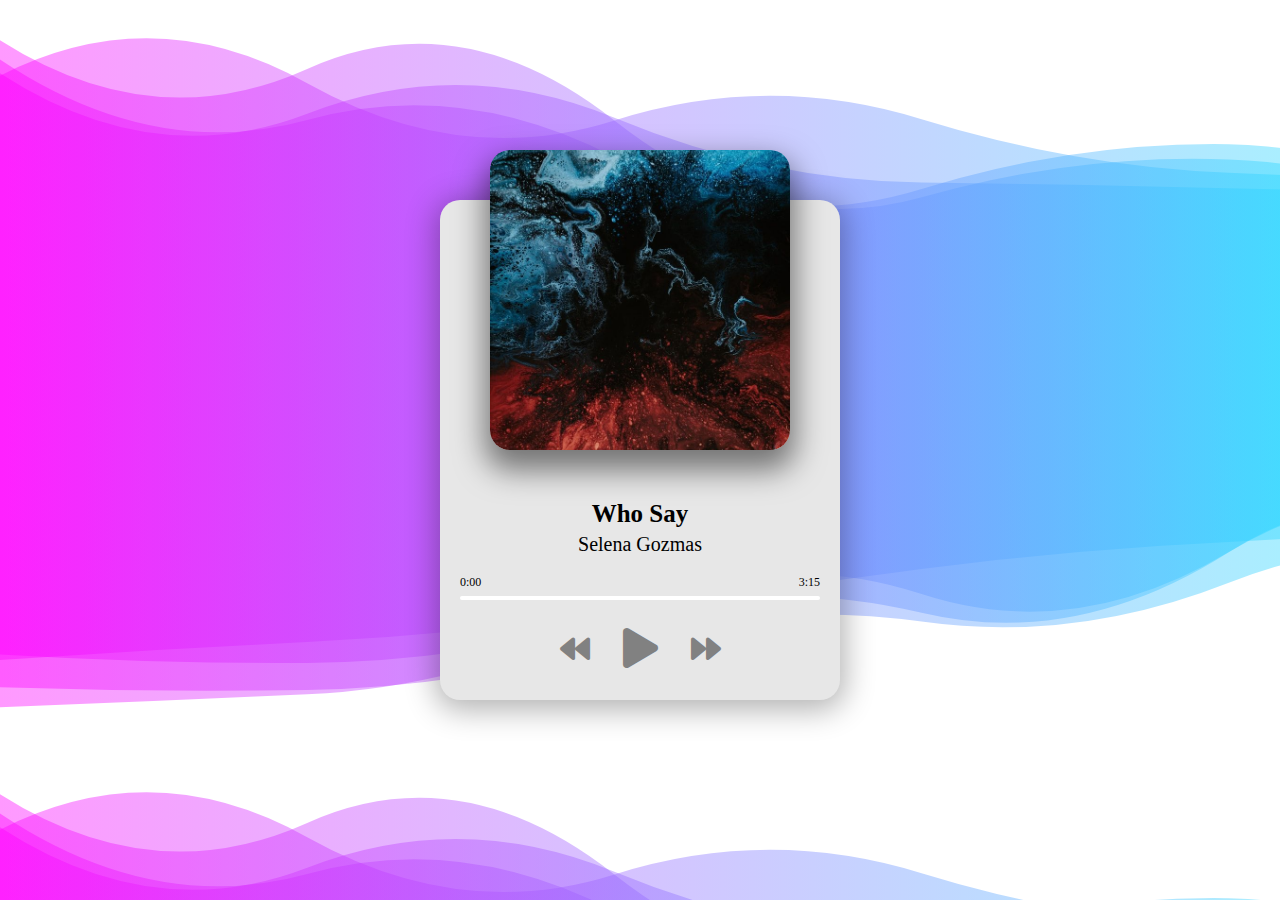
<file: index.html>
<!DOCTYPE html>
<html lang="en">

<head>
    <meta charset="UTF-8">
    <meta name="viewport" content="width=device-width, initial-scale=1.0">
    <title>Music Player</title>
    <link rel="icon" type="image/png" href="favicon.png">
    <link rel="stylesheet" href="https://cdnjs.cloudflare.com/ajax/libs/font-awesome/5.10.2/css/all.min.css" />
    <link rel="stylesheet" href="style.css">
</head>

<body style="background:url(/img/Valley-10s-1536px.svg)">

    <div class="player-container">
        <!--Song-->
        <div class="img-container">
            <img src="img/selena-4.jpg" alt="Album Art">
        </div>
        <h2 id="title">Who Said</h2>
        <h3 id="artist">Selena Gozmas</h3>
        <audio src="music/selena-4.mp3"></audio>
        <!--progress-->
        <div class="progress-container" id="progress-container">
            <div class="progress" id="progress"></div>
            <div class="duration-wrapper">
                <span id="current-time">0:00</span>
                <span id="duration">3:15</span>
            </div>
        </div>
        <!--Controls-->
        <div class="player-controls">
            <i class="fas fa-backward" id="prev" title="previous"></i>
            <i class="fas fa-play main-button" id="play" title="play"></i>
            <i class="fas fa-forward" id="next" title="next"></i>
        </div>
    </div>
    <!-- Script -->
    <script src="script.js"></script>
</body>

</html>
</file>
<file: style.css>
/* Images created by: https://unsplash.com/@pawel_czerwinski */
@import url('https://fonts.googleapis.com/css2?family=Spartan:wght@400;700&display=swap');

html {
  box-sizing: border-box;
}

body {
  margin: 0;
  min-height: 100vh;
  background: #c9ced3;
  display: flex;
  justify-content: center;
  align-items: center;

  font-size: 12px;
}

.player-container{
  height: 500px;
  width: 400px;
  background: #e7e7e7;
  border-radius: 20px;
  box-shadow: 0 5px 30px 5px rgba(0, 0, 0, 0.3); 
}

.img-container {
  height: 300px;
  width: 300px;
  position: relative;
  top: -50px;
  left: 50px;

}

.img-container img{ 
   height: 100%;
   width:  100%;
   object-fit: cover;
   border-radius: 20px;
  box-shadow: 0 15px 30px 5px rgba(0, 0, 0, 0.5); 
}

h2 {
  font-size: 25px;
  text-align: center;
  margin: 0;
}

h3 {
  font-size: 20px;
  text-align: center;
  font-weight: 400;
  margin: 5px 0 0;
}

/* Progress */
.progress-container {
  background: #fff;
  border-radius: 5px;
  cursor: pointer;
  margin: 40px 20px;
  height: 4px;
  width: 90%;
}

.progress {
  background: #242323;
  border-radius: 5px;
  height: 100%;
  /* change this to show progress */
  width: 0%;
  transition: width 0.1s linear;
}

.duration-wrapper {
  position: relative;
  top: -25px;
  display: flex;
  justify-content: space-between;
}

/* Controls */
.player-controls {
  position: relative;
  top: -15px;
  left: 120px;
  width: 200px;
}

.fas {
  font-size: 30px;
  color: rgb(129, 129, 129);
  margin-right: 30px;
  cursor: pointer;
  user-select: none;

}

.fas:hover{
  filter: brightness(80%);
}


.main-button {
  font-size: 40px;
  position: relative;
  top: 3px;
}

/* Media Query: iPhone (Vertical) */
@media screen and (max-width: 376px) {
 .player-container{
   width: 95vw;
 }

  .img-container {
    left: 29px;
  }

  h2 {
    font-size: 20px;
  }

  h3 {
    font-size: 15px;
  }

  .player-controls {
    top: -10px;
    left: 100px;
  }
}
</file>
